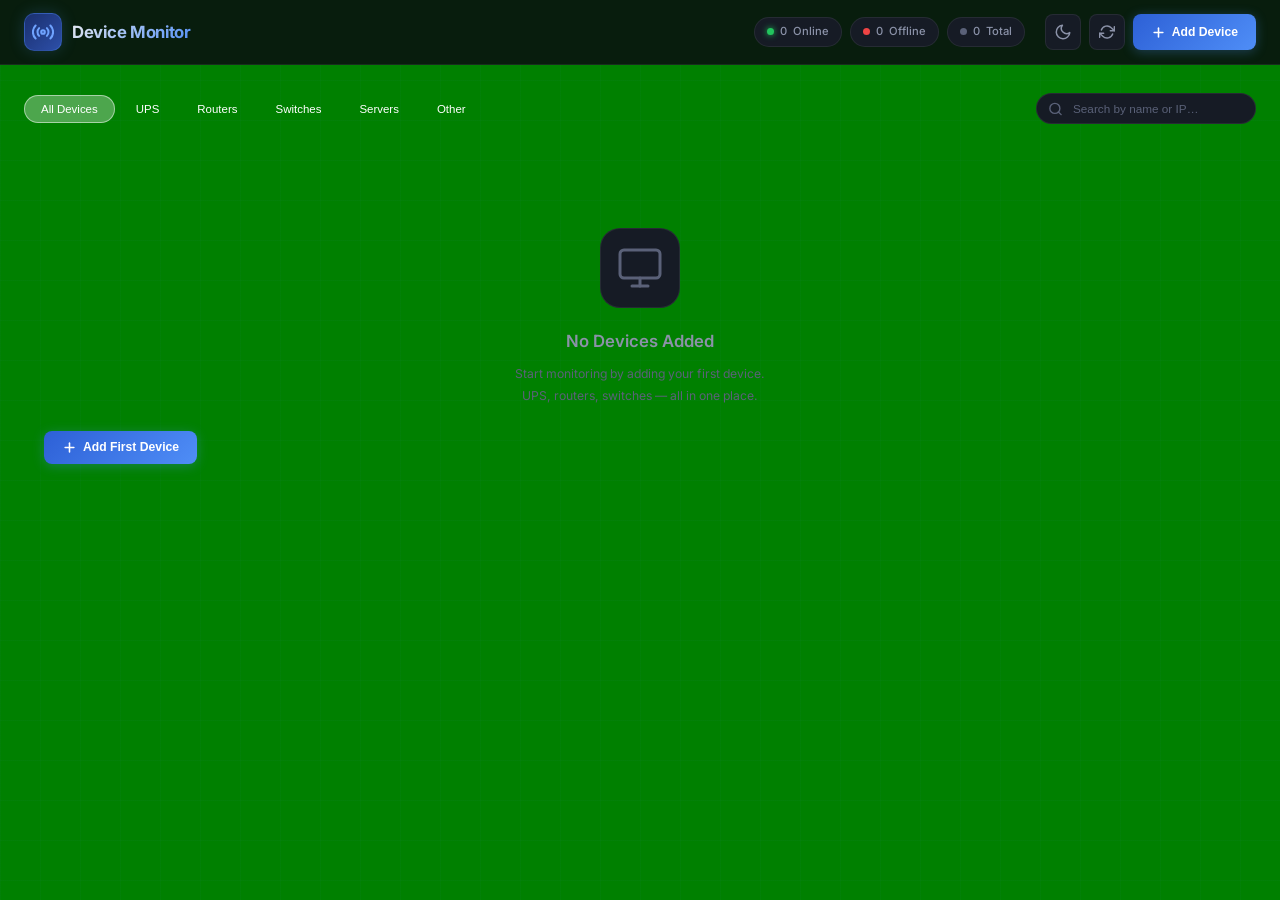
<file: index.html>
<!DOCTYPE html>
<html lang="en">
<head>
  <meta charset="UTF-8" />
  <meta name="viewport" content="width=device-width, initial-scale=1.0" />
  <title>Device Monitor — Device Monitoring Dashboard</title>
  <meta name="description" content="Monitor your UPS units, routers, switches, and network devices from a single dashboard. Add devices by local IP address for real-time status monitoring." />
  <link rel="preconnect" href="https://fonts.googleapis.com" />
  <link rel="preconnect" href="https://fonts.gstatic.com" crossorigin />
  <link href="https://fonts.googleapis.com/css2?family=Inter:wght@300;400;500;600;700;800&family=JetBrains+Mono:wght@400;500&display=swap" rel="stylesheet" />
  <link rel="stylesheet" href="style.css" />
</head>
<body>
  <!-- Header -->
  <header class="header">
    <div class="header-inner">
      <div class="brand">
        <div class="brand-icon">
          <svg width="22" height="22" viewBox="0 0 24 24" fill="none" stroke="currentColor" stroke-width="2.2" stroke-linecap="round" stroke-linejoin="round">
            <circle cx="12" cy="12" r="2"/>
            <path d="M16.24 7.76a6 6 0 0 1 0 8.49"/>
            <path d="M7.76 16.24a6 6 0 0 1 0-8.49"/>
            <path d="M20.07 4.93a10 10 0 0 1 0 14.14"/>
            <path d="M3.93 19.07a10 10 0 0 1 0-14.14"/>
          </svg>
        </div>
        <span class="brand-name">Device Monitor</span>
      </div>
      <div class="header-stats">
        <div class="stat-pill" id="stat-online">
          <span class="dot dot-green"></span>
          <span id="count-online">0</span> Online
        </div>
        <div class="stat-pill" id="stat-offline">
          <span class="dot dot-red"></span>
          <span id="count-offline">0</span> Offline
        </div>
        <div class="stat-pill" id="stat-total">
          <span class="dot dot-gray"></span>
          <span id="count-total">0</span> Total
        </div>
      </div>
      <div class="header-actions">
        <button class="btn-icon" id="btn-theme" title="Toggle Theme">
          <svg width="18" height="18" viewBox="0 0 24 24" fill="none" stroke="currentColor" stroke-width="2" stroke-linecap="round" stroke-linejoin="round">
            <path d="M21 12.79A9 9 0 1 1 11.21 3 7 7 0 0 0 21 12.79z"></path>
          </svg>
        </button>
        <button class="btn-icon" id="btn-refresh-all" title="Refresh all devices">
          <svg width="16" height="16" viewBox="0 0 24 24" fill="none" stroke="currentColor" stroke-width="2.2" stroke-linecap="round" stroke-linejoin="round">
            <polyline points="23 4 23 10 17 10"/>
            <polyline points="1 20 1 14 7 14"/>
            <path d="M3.51 9a9 9 0 0 1 14.85-3.36L23 10M1 14l4.64 4.36A9 9 0 0 0 20.49 15"/>
          </svg>
        </button>
        <button class="btn-primary" id="btn-add-device">
          <svg width="15" height="15" viewBox="0 0 24 24" fill="none" stroke="currentColor" stroke-width="2.5" stroke-linecap="round" stroke-linejoin="round">
            <line x1="12" y1="5" x2="12" y2="19"/><line x1="5" y1="12" x2="19" y2="12"/>
          </svg>
          Add Device
        </button>
      </div>
    </div>
  </header>

  <!-- Main Content -->
  <main class="main">
    <!-- Filter Bar -->
    <div class="filter-bar">
      <div class="filter-tabs">
        <button class="filter-tab active" data-filter="all" id="tab-all">All Devices</button>
        <button class="filter-tab" data-filter="ups" id="tab-ups">UPS</button>
        <button class="filter-tab" data-filter="router" id="tab-router">Routers</button>
        <button class="filter-tab" data-filter="switch" id="tab-switch">Switches</button>
        <button class="filter-tab" data-filter="server" id="tab-server">Servers</button>
        <button class="filter-tab" data-filter="other" id="tab-other">Other</button>
      </div>
      <div class="search-wrap">
        <svg class="search-icon" width="15" height="15" viewBox="0 0 24 24" fill="none" stroke="currentColor" stroke-width="2.2" stroke-linecap="round" stroke-linejoin="round">
          <circle cx="11" cy="11" r="8"/><line x1="21" y1="21" x2="16.65" y2="16.65"/>
        </svg>
        <input type="text" id="search-input" class="search-input" placeholder="Search by name or IP…" />
      </div>
    </div>

    <!-- Device Grid -->
    <div class="device-grid" id="device-grid">
      <!-- Empty state -->
      <div class="empty-state" id="empty-state">
        <div class="empty-icon">
          <svg width="48" height="48" viewBox="0 0 24 24" fill="none" stroke="currentColor" stroke-width="1.5" stroke-linecap="round" stroke-linejoin="round">
            <rect x="2" y="3" width="20" height="14" rx="2" ry="2"/>
            <line x1="8" y1="21" x2="16" y2="21"/>
            <line x1="12" y1="17" x2="12" y2="21"/>
          </svg>
        </div>
        <h3>No Devices Added</h3>
        <p>Start monitoring by adding your first device.<br/>UPS, routers, switches — all in one place.</p>
        <button class="btn-primary" onclick="document.getElementById('btn-add-device').click()">
          <svg width="15" height="15" viewBox="0 0 24 24" fill="none" stroke="currentColor" stroke-width="2.5" stroke-linecap="round" stroke-linejoin="round">
            <line x1="12" y1="5" x2="12" y2="19"/><line x1="5" y1="12" x2="19" y2="12"/>
          </svg>
          Add First Device
        </button>
      </div>
    </div>
  </main>

  <!-- Add Device Modal -->
  <div class="modal-overlay" id="modal-add" role="dialog" aria-modal="true" aria-labelledby="modal-title">
    <div class="modal">
      <div class="modal-header">
        <h2 class="modal-title" id="modal-title">Add New Device</h2>
        <button class="btn-icon modal-close" id="btn-modal-close" aria-label="Close modal">
          <svg width="16" height="16" viewBox="0 0 24 24" fill="none" stroke="currentColor" stroke-width="2.5" stroke-linecap="round" stroke-linejoin="round">
            <line x1="18" y1="6" x2="6" y2="18"/><line x1="6" y1="6" x2="18" y2="18"/>
          </svg>
        </button>
      </div>
      <div class="modal-body">
        <div class="form-group">
          <label class="form-label" for="input-name">Device Name</label>
          <input type="text" id="input-name" class="form-input" placeholder="e.g. UPS Main Office" autocomplete="off" />
        </div>
        <div class="form-group">
          <label class="form-label" for="input-ip">IP Address</label>
          <input type="text" id="input-ip" class="form-input mono" placeholder="e.g. 192.168.1.100" autocomplete="off" />
          <span class="form-hint">Local network IP for status polling</span>
        </div>
        <div class="form-group">
          <label class="form-label" for="input-type">Device Type</label>
          <div class="type-selector" id="type-selector">
            <button class="type-btn active" data-type="ups" id="type-ups">
              <span class="type-icon">⚡</span> UPS
            </button>
            <button class="type-btn" data-type="router" id="type-router">
              <span class="type-icon">📡</span> Router
            </button>
            <button class="type-btn" data-type="switch" id="type-switch">
              <span class="type-icon">🔀</span> Switch
            </button>
            <button class="type-btn" data-type="server" id="type-server">
              <span class="type-icon">🖥️</span> Server
            </button>
            <button class="type-btn" data-type="other" id="type-other">
              <span class="type-icon">📦</span> Other
            </button>
          </div>
        </div>
        <div class="form-group">
          <label class="form-label" for="input-port">HTTP Port <span class="optional">(optional)</span></label>
          <input type="number" id="input-port" class="form-input mono" placeholder="80" min="1" max="65535" />
        </div>
        <!-- Router credentials (shown only when Router type selected) -->
        <div class="form-group cred-section" id="cred-section">
          <label class="form-label">Router Login <span class="optional">(for live WAN stats)</span></label>
          <div class="cred-row">
            <input type="text" id="input-username" class="form-input" placeholder="Username (e.g. admin)" autocomplete="off" />
            <input type="password" id="input-password" class="form-input" placeholder="Password" autocomplete="new-password" />
          </div>
          <div class="router-type-row">
            <label class="form-label" style="margin-bottom:6px">Router Firmware</label>
            <div class="type-selector" id="router-fw-selector">
              <button class="type-btn active" data-fw="auto" id="fw-auto">🔍 Auto-detect</button>
              <button class="type-btn" data-fw="mikrotik" id="fw-mikrotik">MikroTik</button>
              <button class="type-btn" data-fw="openwrt" id="fw-openwrt">OpenWrt</button>
              <button class="type-btn" data-fw="asus" id="fw-asus">ASUS</button>
              <button class="type-btn" data-fw="tplink" id="fw-tplink">TP-Link</button>
            </div>
          </div>
        </div>
        <div class="form-group">
          <label class="form-label" for="input-desc">Description <span class="optional">(optional)</span></label>
          <input type="text" id="input-desc" class="form-input" placeholder="e.g. Server room UPS 3kVA" />
        </div>
        <div class="form-group" style="display: flex; align-items: center; gap: 8px; margin-top: 10px;">
          <input type="checkbox" id="input-auto-export" checked />
          <label for="input-auto-export" class="form-label" style="margin-bottom: 0;">Auto-export config backup after adding</label>
        </div>
        <p class="modal-note" id="modal-error"></p>
      </div>
      <div class="modal-footer">
        <button class="btn-ghost" id="btn-cancel">Cancel</button>
        <button class="btn-primary" id="btn-save-device">Add Device</button>
      </div>
    </div>
  </div>

  <!-- Device Detail Modal -->
  <div class="modal-overlay" id="modal-detail" role="dialog" aria-modal="true" aria-labelledby="detail-title">
    <div class="modal modal-wide">
      <div class="modal-header">
        <div class="detail-title-wrap">
          <div class="detail-device-icon" id="detail-icon"></div>
          <div>
            <h2 class="modal-title" id="detail-title">Device Details</h2>
            <span class="detail-ip mono" id="detail-ip"></span>
          </div>
        </div>
        <button class="btn-icon modal-close" id="btn-detail-close" aria-label="Close detail modal">
          <svg width="16" height="16" viewBox="0 0 24 24" fill="none" stroke="currentColor" stroke-width="2.5" stroke-linecap="round" stroke-linejoin="round">
            <line x1="18" y1="6" x2="6" y2="18"/><line x1="6" y1="6" x2="18" y2="18"/>
          </svg>
        </button>
      </div>
      <div class="modal-body" id="detail-body">
        <!-- Populated by JS -->
      </div>
      <div class="modal-footer">
        <button class="btn-danger" id="btn-delete-device">Delete Device</button>
        <button class="btn-ghost" id="btn-detail-cancel">Close</button>
        <button class="btn-primary" id="btn-detail-refresh">
          <svg width="14" height="14" viewBox="0 0 24 24" fill="none" stroke="currentColor" stroke-width="2.5" stroke-linecap="round" stroke-linejoin="round">
            <polyline points="23 4 23 10 17 10"/>
            <polyline points="1 20 1 14 7 14"/>
            <path d="M3.51 9a9 9 0 0 1 14.85-3.36L23 10M1 14l4.64 4.36A9 9 0 0 0 20.49 15"/>
          </svg>
          Refresh
        </button>
      </div>
    </div>
  </div>

  <!-- Toast Notification -->
  <div class="toast-container" id="toast-container"></div>

  <script src="app.js"></script>
</body>
</html>
</file>
<file: style.css>
/* ===== ROOT & RESET ===== */
*, *::before, *::after { box-sizing: border-box; margin: 0; padding: 0; }

:root {
  --bg: green;
  --bg-2: #0f1117;
  --bg-3: #161b25;
  --bg-4: #1e2535;
  --border: rgba(255,255,255,0.07);
  --border-hover: rgba(255,255,255,0.14);
  --text: #e8eaf0;
  --text-2: #8b92a8;
  --text-3: #5a6178;
  --accent: #4f8ef7;
  --accent-2: #6fa3ff;
  --accent-glow: rgba(79,142,247,0.15);
  --green: #22c55e;
  --green-dim: rgba(34,197,94,0.12);
  --red: #ef4444;
  --red-dim: rgba(239,68,68,0.12);
  --yellow: #f59e0b;
  --yellow-dim: rgba(245,158,11,0.12);
  --purple: #a855f7;
  --cyan: #06b6d4;
  --radius: 12px;
  --radius-sm: 8px;
  --shadow: 0 4px 24px rgba(0,0,0,0.4);
  --shadow-lg: 0 8px 48px rgba(0,0,0,0.6);
  --grid-color: rgba(79,142,247,0.03);
  --header-bg: rgba(10,12,16,0.85);
  --brand-text: linear-gradient(135deg, #e8eaf0, #4f8ef7);
}

:root.light-theme {
  --bg: green;
  --bg-2: #ffffff;
  --bg-3: #f0f3f6;
  --bg-4: #e1e5eb;
  --border: rgba(15,23,42,0.08);
  --border-hover: rgba(15,23,42,0.15);
  --text: #0f172a;
  --text-2: #334155;
  --text-3: #64748b;
  --accent: #2563eb;
  --accent-2: #3b82f6;
  --accent-glow: rgba(37,99,235,0.15);
  --green: #16a34a;
  --green-dim: rgba(22,163,74,0.12);
  --red: #dc2626;
  --red-dim: rgba(220,38,38,0.12);
  --yellow: #d97706;
  --yellow-dim: rgba(217,119,6,0.12);
  --purple: #9333ea;
  --cyan: #0891b2;
  --shadow: 0 4px 16px rgba(0,0,0,0.06);
  --shadow-lg: 0 8px 32px rgba(0,0,0,0.08);
  --grid-color: rgba(37,99,235,0.05);
  --header-bg: rgba(255,255,255,0.85);
  --brand-text: linear-gradient(135deg, #0f172a, #2563eb);
}

html { font-size: 14px; scroll-behavior: smooth; }

body {
  font-family: 'Inter', system-ui, sans-serif;
  background: var(--bg);
  color: var(--text);
  min-height: 100vh;
  line-height: 1.6;
  overflow-x: hidden;
  transition: background 0.3s ease, color 0.3s ease;
}

/* Background grid pattern */
body::before {
  content: '';
  position: fixed;
  inset: 0;
  background-image:
    linear-gradient(var(--grid-color) 1px, transparent 1px),
    linear-gradient(90deg, var(--grid-color) 1px, transparent 1px);
  background-size: 40px 40px;
  pointer-events: none;
  z-index: 0;
}

/* ===== HEADER ===== */
.header {
  position: sticky;
  top: 0;
  z-index: 100;
  background: var(--header-bg);
  backdrop-filter: blur(20px);
  -webkit-backdrop-filter: blur(20px);
  border-bottom: 1px solid var(--border);
  transition: background 0.3s ease, border-color 0.3s ease;
}

.header-inner {
  max-width: 1400px;
  margin: 0 auto;
  padding: 0 24px;
  height: 64px;
  display: flex;
  align-items: center;
  gap: 20px;
}

.brand { display: flex; align-items: center; gap: 10px; flex-shrink: 0; }

.brand-icon {
  width: 38px; height: 38px;
  background: linear-gradient(135deg, #1a2f6e, #2d4fa8);
  border: 1px solid rgba(79,142,247,0.3);
  border-radius: 10px;
  display: flex; align-items: center; justify-content: center;
  color: var(--accent-2);
  box-shadow: 0 0 16px rgba(79,142,247,0.2);
}

.brand-name {
  font-size: 1.2rem;
  font-weight: 700;
  background: var(--brand-text);
  -webkit-background-clip: text;
  -webkit-text-fill-color: transparent;
  background-clip: text;
  letter-spacing: -0.3px;
}

.header-stats { display: flex; gap: 8px; margin-left: auto; }

.stat-pill {
  display: flex; align-items: center; gap: 6px;
  padding: 5px 12px;
  background: var(--bg-3);
  border: 1px solid var(--border);
  border-radius: 20px;
  font-size: 0.8rem;
  font-weight: 500;
  color: var(--text-2);
}

.dot { width: 7px; height: 7px; border-radius: 50%; flex-shrink: 0; }
.dot-green { background: var(--green); box-shadow: 0 0 6px var(--green); }
.dot-red { background: var(--red); }
.dot-gray { background: var(--text-3); }

.header-actions { display: flex; gap: 8px; flex-shrink: 0; }

/* ===== BUTTONS ===== */
.btn-primary {
  display: flex; align-items: center; gap: 6px;
  padding: 9px 18px;
  background: linear-gradient(135deg, #2d60d6, #4f8ef7);
  color: #fff;
  border: none; border-radius: var(--radius-sm);
  font-size: 0.87rem; font-weight: 600;
  cursor: pointer;
  transition: all 0.2s ease;
  box-shadow: 0 2px 12px rgba(79,142,247,0.3);
  white-space: nowrap;
}
.btn-primary:hover { transform: translateY(-1px); box-shadow: 0 4px 20px rgba(79,142,247,0.45); }
.btn-primary:active { transform: translateY(0); }

.btn-ghost {
  padding: 9px 18px;
  background: transparent;
  color: var(--text-2);
  border: 1px solid var(--border);
  border-radius: var(--radius-sm);
  font-size: 0.87rem; font-weight: 500;
  cursor: pointer;
  transition: all 0.2s ease;
}
.btn-ghost:hover { background: var(--bg-3); color: var(--text); border-color: var(--border-hover); }

.btn-danger {
  padding: 9px 18px;
  background: rgba(239,68,68,0.1);
  color: var(--red);
  border: 1px solid rgba(239,68,68,0.2);
  border-radius: var(--radius-sm);
  font-size: 0.87rem; font-weight: 500;
  cursor: pointer;
  transition: all 0.2s ease;
}
.btn-danger:hover { background: rgba(239,68,68,0.2); }

.btn-icon {
  width: 36px; height: 36px;
  display: flex; align-items: center; justify-content: center;
  background: var(--bg-3);
  border: 1px solid var(--border);
  border-radius: var(--radius-sm);
  color: var(--text-2);
  cursor: pointer;
  transition: all 0.2s ease;
}
.btn-icon:hover { background: var(--bg-4); color: var(--text); border-color: var(--border-hover); }
.btn-icon.spinning svg { animation: spin 0.7s linear infinite; }

/* ===== MAIN ===== */
.main { max-width: 1400px; margin: 0 auto; padding: 28px 24px; position: relative; z-index: 1; }

/* ===== FILTER BAR ===== */
.filter-bar {
  display: flex;
  align-items: center;
  justify-content: space-between;
  gap: 16px;
  margin-bottom: 24px;
  flex-wrap: wrap;
}

.filter-tabs { display: flex; gap: 4px; flex-wrap: wrap; }

.filter-tab {
  padding: 7px 16px;
  background: transparent;
  border: 1px solid transparent;
  border-radius: 20px;
  font-size: 0.82rem; font-weight: 500;
  color: #fff;
  cursor: pointer;
  transition: all 0.2s ease;
}
.filter-tab:hover { background: rgba(255, 255, 255, 0.2); color: #fff; }
.filter-tab.active {
  background: rgba(255, 255, 255, 0.3);
  border-color: rgba(255, 255, 255, 0.5);
  color: #fff;
}

.search-wrap { position: relative; }
.search-icon {
  position: absolute; left: 12px; top: 50%; transform: translateY(-50%);
  color: var(--text-3); pointer-events: none;
}
.search-input {
  padding: 8px 14px 8px 36px;
  background: var(--bg-3);
  border: 1px solid var(--border);
  border-radius: 20px;
  color: var(--text);
  font-size: 0.84rem;
  width: 220px;
  outline: none;
  transition: all 0.2s ease;
}
.search-input:focus { border-color: rgba(79,142,247,0.4); background: var(--bg-4); width: 260px; }
.search-input::placeholder { color: var(--text-3); }

/* ===== DEVICE GRID ===== */
.device-grid {
  display: grid;
  grid-template-columns: repeat(auto-fill, minmax(320px, 1fr));
  gap: 16px;
}

/* ===== DEVICE CARD ===== */
.device-card {
  background: linear-gradient(145deg, var(--bg-2), var(--bg-3));
  border: 1px solid var(--border);
  border-radius: 16px;
  padding: 20px;
  cursor: pointer;
  transition: all 0.3s cubic-bezier(0.25, 0.8, 0.25, 1);
  position: relative;
  overflow: hidden;
  box-shadow: 
    6px 6px 16px rgba(0, 0, 0, 0.12),
    -6px -6px 16px rgba(255, 255, 255, 0.04);
}
.device-card::before {
  content: '';
  position: absolute;
  top: 0; left: 0; right: 0;
  height: 2px;
  background: linear-gradient(90deg, transparent, var(--card-accent, var(--accent)), transparent);
  opacity: 0;
  transition: opacity 0.3s ease;
}
.device-card:hover {
  border-color: var(--border-hover);
  transform: translateY(-4px) scale(1.01);
  box-shadow: 
    10px 10px 24px rgba(0, 0, 0, 0.18),
    -10px -10px 24px rgba(255, 255, 255, 0.06);
}
.device-card:hover::before { opacity: 1; }

.device-card.status-online { --card-accent: var(--green); }
.device-card.status-offline { --card-accent: var(--red); }
.device-card.status-unknown { --card-accent: var(--text-3); }
.device-card.status-checking { --card-accent: var(--yellow); }

.card-header { display: flex; align-items: flex-start; justify-content: space-between; gap: 12px; margin-bottom: 14px; }

.card-device-info { display: flex; align-items: center; gap: 12px; flex: 1; min-width: 0; }

.card-icon {
  width: 42px; height: 42px;
  border-radius: 10px;
  display: flex; align-items: center; justify-content: center;
  font-size: 1.3rem;
  flex-shrink: 0;
}
.card-icon.type-ups { background: linear-gradient(135deg, #1a3a5c, #1e4d7b); }
.card-icon.type-router { background: linear-gradient(135deg, #1a3a2e, #1e5c3a); }
.card-icon.type-switch { background: linear-gradient(135deg, #3a1a5c, #5c1e7b); }
.card-icon.type-server { background: linear-gradient(135deg, #3a2a1a, #5c421e); }
.card-icon.type-other { background: linear-gradient(135deg, #2a2a3a, #3a3a5c); }

.card-meta { min-width: 0; }
.card-name { font-size: 0.95rem; font-weight: 600; color: var(--text); white-space: nowrap; overflow: hidden; text-overflow: ellipsis; }
.card-ip { font-size: 0.78rem; color: var(--text-3); font-family: 'JetBrains Mono', monospace; margin-top: 2px; }

.status-badge {
  display: flex; align-items: center; gap: 5px;
  padding: 4px 10px;
  border-radius: 20px;
  font-size: 0.75rem; font-weight: 600;
  flex-shrink: 0;
}
.status-badge.online { background: var(--green-dim); color: var(--green); }
.status-badge.offline { background: var(--red-dim); color: var(--red); }
.status-badge.checking { background: var(--yellow-dim); color: var(--yellow); }
.status-badge.unknown { background: rgba(90,97,120,0.15); color: var(--text-3); }
.status-badge .badge-dot { width: 6px; height: 6px; border-radius: 50%; background: currentColor; }
.status-badge.online .badge-dot { animation: pulse-green 2s infinite; }

/* Mode badge */
.card-mode-badge {
  display: inline-flex; align-items: center; gap: 5px;
  padding: 4px 10px;
  border-radius: 6px;
  font-size: 0.75rem; font-weight: 600;
  margin-bottom: 10px;
  letter-spacing: 0.2px;
}
.card-mode-badge.mode-line    { background: rgba(34,197,94,0.12);  color: var(--green); border: 1px solid rgba(34,197,94,0.2); }
.card-mode-badge.mode-battery { background: rgba(245,158,11,0.12); color: var(--yellow); border: 1px solid rgba(245,158,11,0.2); }
.card-mode-badge.mode-eco     { background: rgba(6,182,212,0.12);  color: var(--cyan); border: 1px solid rgba(6,182,212,0.2); }
.card-mode-badge.mode-bypass  { background: rgba(239,68,68,0.12);  color: var(--red); border: 1px solid rgba(239,68,68,0.2); }

/* No-data notice */
.card-no-data {
  display: flex; align-items: center; gap: 6px;
  font-size: 0.73rem; color: var(--text-3);
  background: var(--bg-3); border: 1px dashed var(--border);
  border-radius: 6px; padding: 6px 10px; margin-bottom: 10px;
}
.stat-dash { color: var(--text-3) !important; font-size: 1rem; }

/* Stats row */
.card-stats { display: grid; grid-template-columns: repeat(4, 1fr); gap: 8px; margin-bottom: 14px; }
.card-stats.cols-3 { grid-template-columns: 1fr 1fr 1fr; }
.card-stats.cols-5 { grid-template-columns: repeat(5, 1fr); }
.card-stat { 
  background: var(--bg-3); 
  border-radius: 10px; 
  padding: 10px 6px; 
  text-align: center;
  box-shadow: 
    inset 2px 2px 5px rgba(0,0,0,0.06),
    inset -2px -2px 5px rgba(255,255,255,0.04);
  border: 1px solid var(--border);
}
.stat-val { font-size: 0.95rem; font-weight: 700; color: var(--text); line-height: 1; }
.stat-unit { font-size: 0.65rem; font-weight: 500; color: var(--text-3); margin-left: 1px; }
.stat-label { font-size: 0.68rem; color: var(--text-3); margin-top: 4px; }

/* Progress bar */
.card-bar-row { display: flex; flex-direction: column; gap: 8px; }
.bar-item { }
.bar-label { display: flex; justify-content: space-between; font-size: 0.75rem; margin-bottom: 4px; }
.bar-label span:first-child { color: var(--text-2); }
.bar-label span:last-child { color: var(--text); font-weight: 600; }
.bar-track { height: 5px; background: var(--bg-4); border-radius: 4px; overflow: hidden; }
.bar-fill {
  height: 100%; border-radius: 4px;
  transition: width 0.6s ease;
}
.bar-fill.green { background: linear-gradient(90deg, #16a34a, #22c55e); }
.bar-fill.blue { background: linear-gradient(90deg, #2563eb, #4f8ef7); }
.bar-fill.yellow { background: linear-gradient(90deg, #d97706, #f59e0b); }
.bar-fill.red { background: linear-gradient(90deg, #dc2626, #ef4444); }

.card-footer { display: flex; align-items: center; justify-content: space-between; margin-top: 14px; padding-top: 12px; border-top: 1px solid var(--border); }
.card-type-tag { font-size: 0.72rem; color: var(--text-3); text-transform: uppercase; letter-spacing: 0.6px; font-weight: 600; }
.card-time { font-size: 0.72rem; color: var(--text-3); }

/* ===== EMPTY STATE ===== */
.empty-state {
  grid-column: 1 / -1;
  text-align: center;
  padding: 80px 20px;
  color: var(--text-3);
}
.empty-icon {
  width: 80px; height: 80px;
  background: var(--bg-3);
  border: 1px solid var(--border);
  border-radius: 20px;
  display: flex; align-items: center; justify-content: center;
  margin: 0 auto 20px;
  color: var(--text-3);
}
.empty-state h3 { font-size: 1.2rem; font-weight: 600; color: var(--text-2); margin-bottom: 8px; }
.empty-state p { font-size: 0.87rem; line-height: 1.8; margin-bottom: 24px; }

/* ===== MODAL ===== */
.modal-overlay {
  position: fixed; inset: 0; z-index: 200;
  background: rgba(0,0,0,0.7);
  backdrop-filter: blur(6px);
  display: flex; align-items: center; justify-content: center;
  padding: 20px;
  opacity: 0; pointer-events: none;
  transition: opacity 0.25s ease;
}
.modal-overlay.open { opacity: 1; pointer-events: all; }
.modal-overlay.open .modal { transform: translateY(0) scale(1); }

.modal {
  background: var(--bg-2);
  border: 1px solid var(--border);
  border-radius: 16px;
  width: 100%; max-width: 480px;
  max-height: 90vh;
  display: flex;
  flex-direction: column;
  box-shadow: var(--shadow-lg);
  transform: translateY(20px) scale(0.97);
  transition: transform 0.25s ease;
}
.modal-wide { max-width: 680px; }

.modal-header {
  display: flex; align-items: center; justify-content: space-between;
  padding: 20px 24px;
  border-bottom: 1px solid var(--border);
}
.modal-title { font-size: 1.05rem; font-weight: 700; }

.modal-body { padding: 24px; display: flex; flex-direction: column; gap: 16px; overflow-y: auto; min-height: 0; }
.modal-footer { display: flex; align-items: center; justify-content: flex-end; gap: 8px; padding: 16px 24px; border-top: 1px solid var(--border); }
.modal-footer .btn-danger { margin-right: auto; }
.modal-footer > span { margin-right: auto; }

/* Form */
.form-group { display: flex; flex-direction: column; gap: 6px; }
.form-label { font-size: 0.82rem; font-weight: 600; color: var(--text-2); }
.optional { font-weight: 400; color: var(--text-3); }
.form-input {
  padding: 10px 14px;
  background: var(--bg-3);
  border: 1px solid var(--border);
  border-radius: var(--radius-sm);
  color: var(--text);
  font-size: 0.9rem;
  outline: none;
  transition: border-color 0.2s ease;
}
.form-input:focus { border-color: rgba(79,142,247,0.5); background: var(--bg-4); }
.form-input::placeholder { color: var(--text-3); }
.form-input.mono { font-family: 'JetBrains Mono', monospace; font-size: 0.88rem; }
.form-hint { font-size: 0.75rem; color: var(--text-3); }

.type-selector { display: flex; gap: 6px; flex-wrap: wrap; }
.type-btn {
  padding: 7px 14px;
  background: var(--bg-3);
  border: 1px solid var(--border);
  border-radius: var(--radius-sm);
  color: var(--text-2);
  font-size: 0.82rem; font-weight: 500;
  cursor: pointer;
  transition: all 0.2s ease;
  display: flex; align-items: center; gap: 5px;
}
.type-btn:hover { border-color: var(--border-hover); color: var(--text); }
.type-btn.active { background: var(--accent-glow); border-color: rgba(79,142,247,0.4); color: var(--accent-2); }
.type-icon { font-size: 1rem; }

.modal-note { font-size: 0.8rem; color: var(--red); min-height: 1.2em; }

/* Credential section — hidden by default, shown for Router */
.cred-section {
  overflow: hidden;
  max-height: 0;
  opacity: 0;
  padding: 0;
  transition: max-height 0.3s ease, opacity 0.3s ease;
  pointer-events: none;
}
.cred-section.visible {
  max-height: 240px;
  opacity: 1;
  pointer-events: all;
}
.cred-row { display: grid; grid-template-columns: 1fr 1fr; gap: 8px; }
.router-type-row { margin-top: 10px; }

/* WAN Traffic display on router card */
.wan-traffic-row {
  display: flex; flex-direction: column; gap: 7px;
  margin-bottom: 12px;
}
.traffic-item {
  display: flex; align-items: center; gap: 8px;
}
.traffic-dir {
  font-size: 0.72rem; font-weight: 700;
  width: 18px; text-align: center; flex-shrink: 0;
}
.traffic-dir.down { color: var(--green); }
.traffic-dir.up   { color: var(--accent-2); }
.traffic-track {
  flex: 1; height: 6px;
  background: var(--bg-4); border-radius: 4px; overflow: hidden;
}
.traffic-fill {
  height: 100%; border-radius: 4px;
  transition: width 0.8s ease;
}
.traffic-fill.down { background: linear-gradient(90deg, #16a34a, #22c55e); }
.traffic-fill.up   { background: linear-gradient(90deg, #2563eb, #4f8ef7); }
.traffic-speed {
  font-size: 0.73rem; font-weight: 700; font-family: 'JetBrains Mono', monospace;
  color: var(--text); width: 68px; text-align: right; flex-shrink: 0;
}
.wan-ip-row {
  display: flex; align-items: center; justify-content: space-between;
  margin-bottom: 10px;
}
.wan-ip-label { font-size: 0.72rem; color: var(--text-3); }
.wan-ip-val { font-size: 0.8rem; font-weight: 600; font-family: 'JetBrains Mono', monospace; color: var(--cyan); }

/* Detail Modal */
.detail-title-wrap { display: flex; align-items: center; gap: 12px; }
.detail-device-icon { font-size: 1.8rem; }
.detail-ip { font-size: 0.78rem; color: var(--text-3); font-family: 'JetBrains Mono', monospace; display: block; margin-top: 2px; }

.detail-section { margin-bottom: 20px; }
.detail-section-title {
  font-size: 0.72rem; font-weight: 700; text-transform: uppercase; letter-spacing: 0.8px;
  color: var(--accent); margin-bottom: 10px; padding-bottom: 8px;
  border-bottom: 1px solid var(--border);
}
.detail-grid { display: grid; grid-template-columns: 1fr 1fr; gap: 8px; }
.detail-item { background: var(--bg-3); border-radius: var(--radius-sm); padding: 12px; }
.detail-item-label { font-size: 0.72rem; color: var(--text-3); margin-bottom: 4px; }
.detail-item-val { font-size: 0.95rem; font-weight: 600; color: var(--text); }
.detail-item-val.mono { font-family: 'JetBrains Mono', monospace; font-size: 0.88rem; }
.detail-item-val.green { color: var(--green); }
.detail-item-val.red { color: var(--red); }
.detail-item-val.yellow { color: var(--yellow); }

.detail-loading { text-align: center; padding: 40px; color: var(--text-3); }
.loader {
  width: 32px; height: 32px;
  border: 2px solid var(--bg-4);
  border-top-color: var(--accent);
  border-radius: 50%;
  animation: spin 0.7s linear infinite;
  margin: 0 auto 12px;
}

/* ===== TOAST ===== */
.toast-container { position: fixed; bottom: 24px; right: 24px; z-index: 300; display: flex; flex-direction: column; gap: 8px; }
.toast {
  padding: 12px 18px;
  background: var(--bg-3);
  border: 1px solid var(--border);
  border-radius: var(--radius-sm);
  font-size: 0.85rem;
  color: var(--text);
  box-shadow: var(--shadow);
  animation: slide-in 0.3s ease;
  max-width: 300px;
}
.toast.success { border-left: 3px solid var(--green); }
.toast.error { border-left: 3px solid var(--red); }
.toast.info { border-left: 3px solid var(--accent); }
.toast.fade-out { animation: fade-out 0.3s ease forwards; }

/* ===== ANIMATIONS ===== */
@keyframes spin { to { transform: rotate(360deg); } }
@keyframes pulse-green {
  0%, 100% { box-shadow: 0 0 0 0 rgba(34,197,94,0.4); }
  50% { box-shadow: 0 0 0 4px rgba(34,197,94,0); }
}
@keyframes slide-in { from { transform: translateX(100%); opacity: 0; } to { transform: translateX(0); opacity: 1; } }
@keyframes fade-out { from { opacity: 1; } to { opacity: 0; transform: translateX(100%); } }
@keyframes card-in { from { opacity: 0; transform: translateY(10px); } to { opacity: 1; transform: translateY(0); } }
.card-animate { animation: card-in 0.3s ease both; }

/* ===== RESPONSIVE ===== */
@media (max-width: 640px) {
  .header-stats { display: none; }
  .brand-name { font-size: 1rem; }
  .filter-bar { flex-direction: column; align-items: flex-start; }
  .search-input { width: 100% !important; }
  .search-wrap { width: 100%; }
  .device-grid { grid-template-columns: 1fr; }
  .detail-grid { grid-template-columns: 1fr; }
  .modal-footer { flex-wrap: wrap; }
}
</file>
